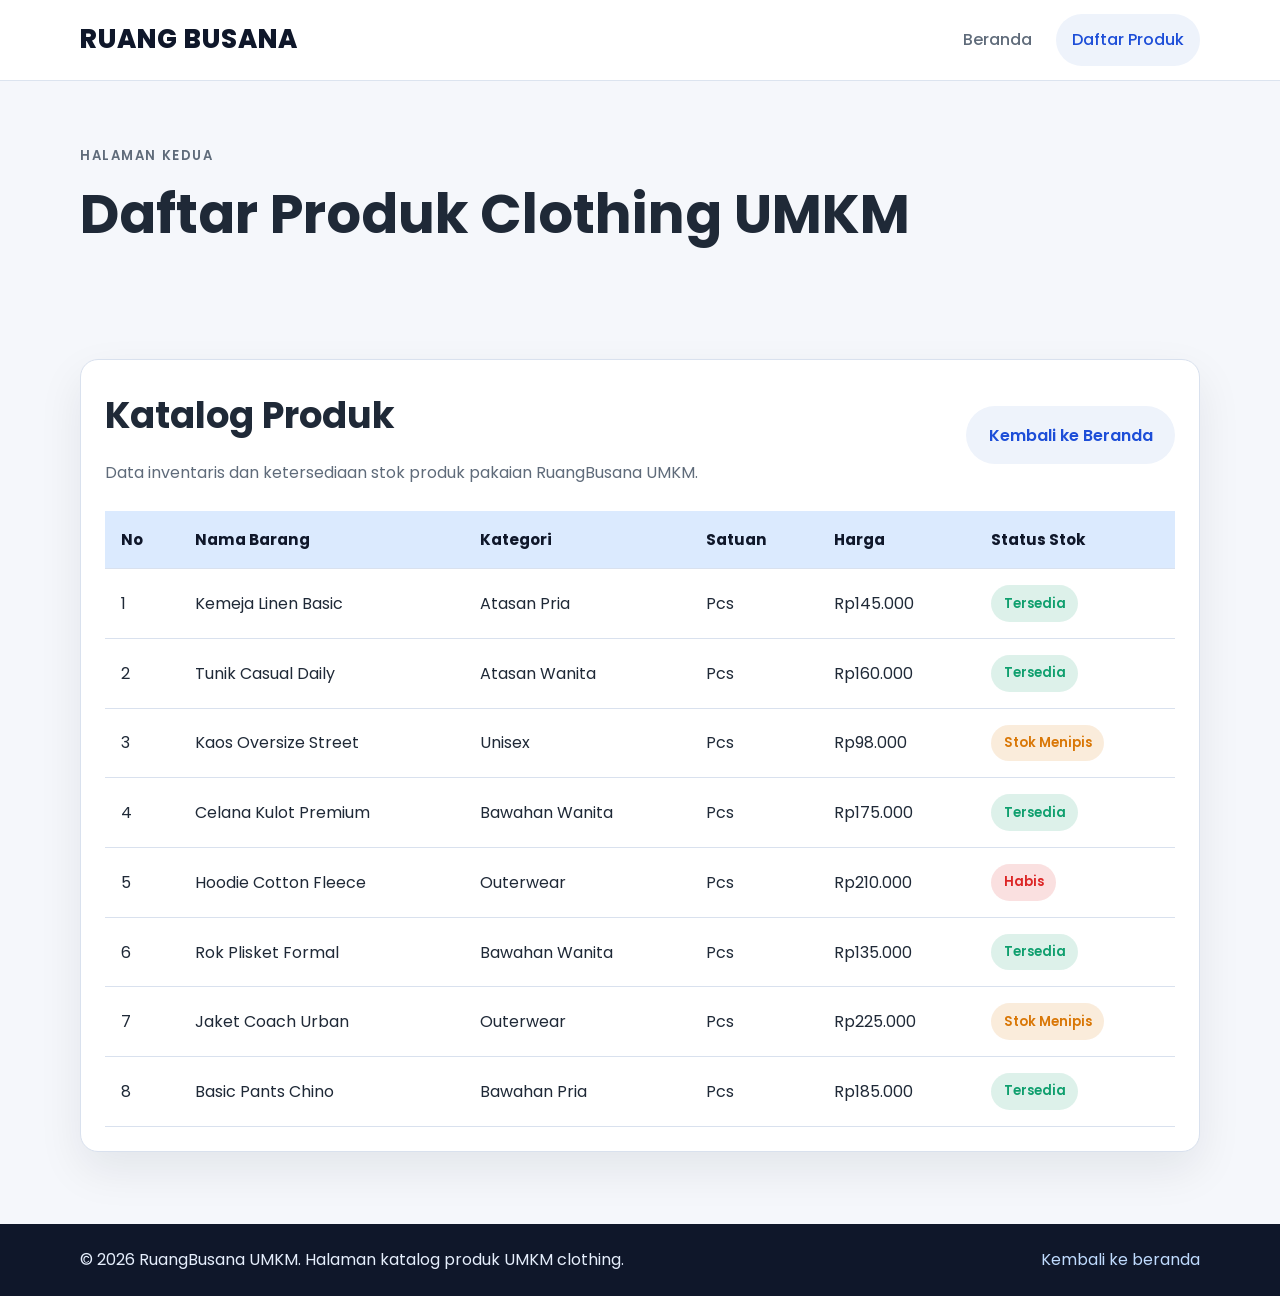
<file: produk.html>
<!DOCTYPE html>
<html lang="id">

<head>
  <meta charset="UTF-8">
  <meta name="viewport" content="width=device-width, initial-scale=1.0">
  <title>RuangBusana UMKM | Daftar Produk</title>
  <link rel="preconnect" href="https://fonts.googleapis.com">
  <link rel="preconnect" href="https://fonts.gstatic.com" crossorigin="">
  <link href="https://fonts.googleapis.com/css2?family=Poppins:wght@400;500;600;700;800&amp;display=swap" rel="stylesheet">
  <link rel="stylesheet" href="style.css">
</head>

<body>
  <header class="site-header">
    <div class="container nav-wrapper">
      <a class="brand" href="index.html">RUANG BUSANA</a>
      <nav class="site-nav" aria-label="Navigasi utama">
        <a href="index.html">Beranda</a>
        <a class="active" href="produk.html">Daftar Produk</a>
      </nav>
    </div>
  </header>

  <main>
    <section class="page-banner">
      <div class="container">
        <p class="eyebrow">Halaman Kedua</p>
        <h1>Daftar Produk Clothing UMKM</h1>
      </div>
    </section>

    <section class="section">
      <div class="container">
        <div class="table-card">
          <div class="table-header">
            <div>
              <h2>Katalog Produk</h2>
              <p>Data inventaris dan ketersediaan stok produk pakaian RuangBusana UMKM.</p>
            </div>
            <a class="btn btn-secondary" href="index.html">Kembali ke Beranda</a>
          </div>

          <div class="table-wrapper">
            <table>
              <thead>
                <tr>
                  <th>No</th>
                  <th>Nama Barang</th>
                  <th>Kategori</th>
                  <th>Satuan</th>
                  <th>Harga</th>
                  <th>Status Stok</th>
                </tr>
              </thead>
              <tbody>
                <tr>
                  <td>1</td>
                  <td>Kemeja Linen Basic</td>
                  <td>Atasan Pria</td>
                  <td>Pcs</td>
                  <td>Rp145.000</td>
                  <td><span class="badge badge-success">Tersedia</span></td>
                </tr>
                <tr>
                  <td>2</td>
                  <td>Tunik Casual Daily</td>
                  <td>Atasan Wanita</td>
                  <td>Pcs</td>
                  <td>Rp160.000</td>
                  <td><span class="badge badge-success">Tersedia</span></td>
                </tr>
                <tr>
                  <td>3</td>
                  <td>Kaos Oversize Street</td>
                  <td>Unisex</td>
                  <td>Pcs</td>
                  <td>Rp98.000</td>
                  <td><span class="badge badge-warning">Stok Menipis</span></td>
                </tr>
                <tr>
                  <td>4</td>
                  <td>Celana Kulot Premium</td>
                  <td>Bawahan Wanita</td>
                  <td>Pcs</td>
                  <td>Rp175.000</td>
                  <td><span class="badge badge-success">Tersedia</span></td>
                </tr>
                <tr>
                  <td>5</td>
                  <td>Hoodie Cotton Fleece</td>
                  <td>Outerwear</td>
                  <td>Pcs</td>
                  <td>Rp210.000</td>
                  <td><span class="badge badge-danger">Habis</span></td>
                </tr>
                <tr>
                  <td>6</td>
                  <td>Rok Plisket Formal</td>
                  <td>Bawahan Wanita</td>
                  <td>Pcs</td>
                  <td>Rp135.000</td>
                  <td><span class="badge badge-success">Tersedia</span></td>
                </tr>
                <tr>
                  <td>7</td>
                  <td>Jaket Coach Urban</td>
                  <td>Outerwear</td>
                  <td>Pcs</td>
                  <td>Rp225.000</td>
                  <td><span class="badge badge-warning">Stok Menipis</span></td>
                </tr>
                <tr>
                  <td>8</td>
                  <td>Basic Pants Chino</td>
                  <td>Bawahan Pria</td>
                  <td>Pcs</td>
                  <td>Rp185.000</td>
                  <td><span class="badge badge-success">Tersedia</span></td>
                </tr>
              </tbody>
            </table>
          </div>
        </div>
      </div>
    </section>
  </main>

  <footer class="site-footer">
    <div class="container footer-wrapper">
      <p>© 2026 RuangBusana UMKM. Halaman katalog produk UMKM clothing.</p>
      <a href="index.html">Kembali ke beranda</a>
    </div>
  </footer>
</body>

</html>
</file>
<file: style.css>
:root {
  --bg: #f5f7fb;
  --surface: #ffffff;
  --surface-soft: #eef3fb;
  --text: #1f2937;
  --muted: #5f6b7a;
  --primary: #1d4ed8;
  --primary-dark: #163ea9;
  --accent: #0f172a;
  --border: #d9e1ee;
  --success: #0f9f6e;
  --warning: #d97706;
  --danger: #dc2626;
  --shadow: 0 18px 45px rgba(15, 23, 42, 0.08);
  --radius-lg: 24px;
  --radius-md: 18px;
  --radius-sm: 12px;
}

* {
  box-sizing: border-box;
  margin: 0;
  padding: 0;
}

html {
  scroll-behavior: smooth;
}

body {
  font-family: "Poppins", Arial, sans-serif;
  background: var(--bg);
  color: var(--text);
  line-height: 1.7;
}

img {
  display: block;
  width: 100%;
}

a {
  color: inherit;
  text-decoration: none;
}

ul {
  padding-left: 1.2rem;
}

.container {
  width: min(1120px, calc(100% - 2rem));
  margin: 0 auto;
}

.site-header {
  position: sticky;
  top: 0;
  z-index: 100;
  background: rgba(255, 255, 255, 0.92);
  backdrop-filter: blur(12px);
  border-bottom: 1px solid rgba(217, 225, 238, 0.9);
}

.nav-wrapper {
  display: flex;
  align-items: center;
  justify-content: space-between;
  gap: 1rem;
  min-height: 80px;
}

.brand {
  display: inline-flex;
  align-items: center;
  font-size: clamp(1.25rem, 2.8vw, 1.6rem);
  font-weight: 800;
  letter-spacing: 0.04em;
  color: var(--accent);
  transition: color 0.25s ease;
}

.brand:hover {
  color: var(--primary);
}

.site-nav {
  display: flex;
  align-items: center;
  gap: 0.5rem;
  flex-wrap: wrap;
}

.site-nav a {
  padding: 0.8rem 1rem;
  border-radius: 999px;
  font-weight: 500;
  color: var(--muted);
  transition: 0.25s ease;
}

.site-nav a:hover,
.site-nav a.active {
  color: var(--primary);
  background: var(--surface-soft);
}

.hero {
  padding: 3.5rem 0 3rem;
}

.hero-banner {
  position: relative;
  border-radius: var(--radius-lg);
  overflow: hidden;
  box-shadow: var(--shadow);
  display: flex;
  align-items: center;
  justify-content: center;
  min-height: 520px;
  padding: 4.5rem 2rem;
  background-color: #0f172a;
}

.hero-bg {
  position: absolute;
  top: 0;
  left: 0;
  width: 100%;
  height: 100%;
  object-fit: cover;
  z-index: 1;
}

.hero-overlay {
  position: absolute;
  top: 0;
  left: 0;
  width: 100%;
  height: 100%;
  background: linear-gradient(180deg, rgba(15, 23, 42, 0.76) 0%, rgba(15, 23, 42, 0.88) 100%);
  z-index: 2;
}

.hero-content {
  position: relative;
  z-index: 3;
  text-align: center;
  max-width: 840px;
  margin: 0 auto;
  color: #ffffff;
}

.hero-eyebrow {
  display: inline-block;
  background: rgba(29, 78, 216, 0.4);
  border: 1px solid rgba(147, 197, 253, 0.45);
  color: #93c5fd;
  font-weight: 600;
  text-transform: uppercase;
  letter-spacing: 0.12em;
  font-size: 0.82rem;
  padding: 0.4rem 1.1rem;
  border-radius: 999px;
  margin-bottom: 1.2rem;
  backdrop-filter: blur(6px);
}

.hero-content h1 {
  font-size: clamp(2rem, 5vw, 3.2rem);
  line-height: 1.22;
  color: #ffffff;
  margin-bottom: 1.2rem;
  font-weight: 700;
  text-shadow: 0 2px 10px rgba(0, 0, 0, 0.35);
}

.hero-lead {
  color: #e2e8f0;
  font-size: 1.05rem;
  line-height: 1.75;
  max-width: 720px;
  margin: 0 auto 2rem;
  text-shadow: 0 1px 4px rgba(0, 0, 0, 0.3);
}

.vision-grid,
.profile-grid,
.contact-grid {
  display: grid;
  grid-template-columns: repeat(2, minmax(0, 1fr));
  gap: 1.5rem;
}

.hero-copy h1,
.page-banner h1 {
  font-size: clamp(2rem, 5vw, 3.4rem);
  line-height: 1.2;
  margin-bottom: 1rem;
}

.eyebrow {
  margin-bottom: 0.9rem;
  color: var(--primary);
  font-weight: 600;
  text-transform: uppercase;
  letter-spacing: 0.12em;
  font-size: 0.82rem;
}

.lead,
.section-heading p,
.page-banner p {
  color: var(--muted);
}

.hero-actions {
  display: flex;
  justify-content: center;
  gap: 1rem;
  margin: 1.8rem 0 0;
  flex-wrap: wrap;
}

.btn {
  display: inline-flex;
  align-items: center;
  justify-content: center;
  padding: 0.95rem 1.4rem;
  border-radius: 999px;
  font-weight: 600;
  transition: transform 0.25s ease, background 0.25s ease, color 0.25s ease;
}

.btn:hover {
  transform: translateY(-2px);
}

.btn-primary {
  color: #fff;
  background: var(--primary);
}

.btn-primary:hover {
  background: var(--primary-dark);
}

.btn-secondary {
  color: var(--primary);
  background: var(--surface-soft);
}

.btn-secondary:hover {
  background: #dbeafe;
}

.btn-secondary-light {
  color: #ffffff;
  background: rgba(255, 255, 255, 0.16);
  border: 1px solid rgba(255, 255, 255, 0.32);
  backdrop-filter: blur(8px);
}

.btn-secondary-light:hover {
  background: rgba(255, 255, 255, 0.28);
  color: #ffffff;
}

.hero-highlights {
  display: grid;
  grid-template-columns: repeat(3, minmax(0, 1fr));
  gap: 1.25rem;
  margin-top: 1.8rem;
}

.highlight-card,
.info-card,
.table-card {
  background: var(--surface);
  border: 1px solid var(--border);
  border-radius: var(--radius-md);
  box-shadow: var(--shadow);
}

.highlight-card {
  padding: 1.1rem;
}

.highlight-card strong {
  display: block;
  font-size: 1.4rem;
  color: var(--accent);
}

.highlight-card span {
  color: var(--muted);
  font-size: 0.92rem;
}

.content-card img {
  height: 100%;
  object-fit: cover;
  border-radius: var(--radius-lg);
  box-shadow: var(--shadow);
}

.section {
  padding: 4.5rem 0;
}

.section-alt {
  background: #edf2fa;
}

.section-heading {
  max-width: 760px;
  margin-bottom: 2rem;
}

.section-heading h2,
.table-header h2 {
  font-size: clamp(1.6rem, 3vw, 2.3rem);
  margin-bottom: 0.8rem;
}

.info-card {
  padding: 1.7rem;
}

.info-card h3,
.content-copy h3 {
  font-size: 1.3rem;
  margin-bottom: 0.9rem;
}

.info-card p,
.feature-list li,
.contact-list li,
.table-header p,
.content-copy p {
  color: var(--muted);
}

.feature-list li,
.contact-list li {
  margin-bottom: 0.75rem;
}

.content-grid {
  display: grid;
  gap: 1.5rem;
}

.content-card {
  display: grid;
  grid-template-columns: 1.1fr 1fr;
  gap: 1.5rem;
  align-items: center;
}

.content-card.reverse {
  grid-template-columns: 1fr 1.1fr;
}

.content-card.reverse img {
  order: 2;
}

.content-copy {
  padding: 0.5rem;
}

.page-banner {
  padding: 4rem 0 1.5rem;
}

.table-card {
  padding: 1.5rem;
}

.table-header {
  display: flex;
  align-items: center;
  justify-content: space-between;
  gap: 1rem;
  margin-bottom: 1.5rem;
  flex-wrap: wrap;
}

.table-wrapper {
  overflow-x: auto;
}

table {
  width: 100%;
  border-collapse: collapse;
  min-width: 760px;
  background: var(--surface);
}

thead {
  background: #dbeafe;
}

th,
td {
  padding: 1rem;
  border-bottom: 1px solid var(--border);
  text-align: left;
}

th {
  color: var(--accent);
  font-size: 0.95rem;
}

tbody tr:hover {
  background: #f8fbff;
}

.badge {
  display: inline-flex;
  align-items: center;
  justify-content: center;
  padding: 0.45rem 0.8rem;
  border-radius: 999px;
  font-size: 0.82rem;
  font-weight: 600;
}

.badge-success {
  color: var(--success);
  background: rgba(15, 159, 110, 0.14);
}

.badge-warning {
  color: var(--warning);
  background: rgba(217, 119, 6, 0.14);
}

.badge-danger {
  color: var(--danger);
  background: rgba(220, 38, 38, 0.14);
}

.site-footer {
  padding: 1.4rem 0;
  background: var(--accent);
  color: #e5eefc;
}

.footer-wrapper {
  display: flex;
  justify-content: space-between;
  gap: 1rem;
  align-items: center;
  flex-wrap: wrap;
}

.site-footer a {
  color: #bfdbfe;
}

@media (max-width: 900px) {
  .vision-grid,
  .profile-grid,
  .contact-grid,
  .content-card,
  .content-card.reverse {
    grid-template-columns: 1fr;
  }

  .content-card.reverse img {
    order: 0;
  }

  .hero-highlights {
    grid-template-columns: 1fr;
  }
}

@media (max-width: 640px) {
  .nav-wrapper,
  .site-nav,
  .footer-wrapper {
    flex-direction: column;
    align-items: flex-start;
  }

  .hero {
    padding-top: 2.5rem;
  }

  .hero-banner {
    min-height: 420px;
    padding: 3rem 1.25rem;
  }

  .section,
  .page-banner {
    padding: 3rem 0;
  }

  .table-card,
  .info-card {
    padding: 1.2rem;
  }
}
</file>
